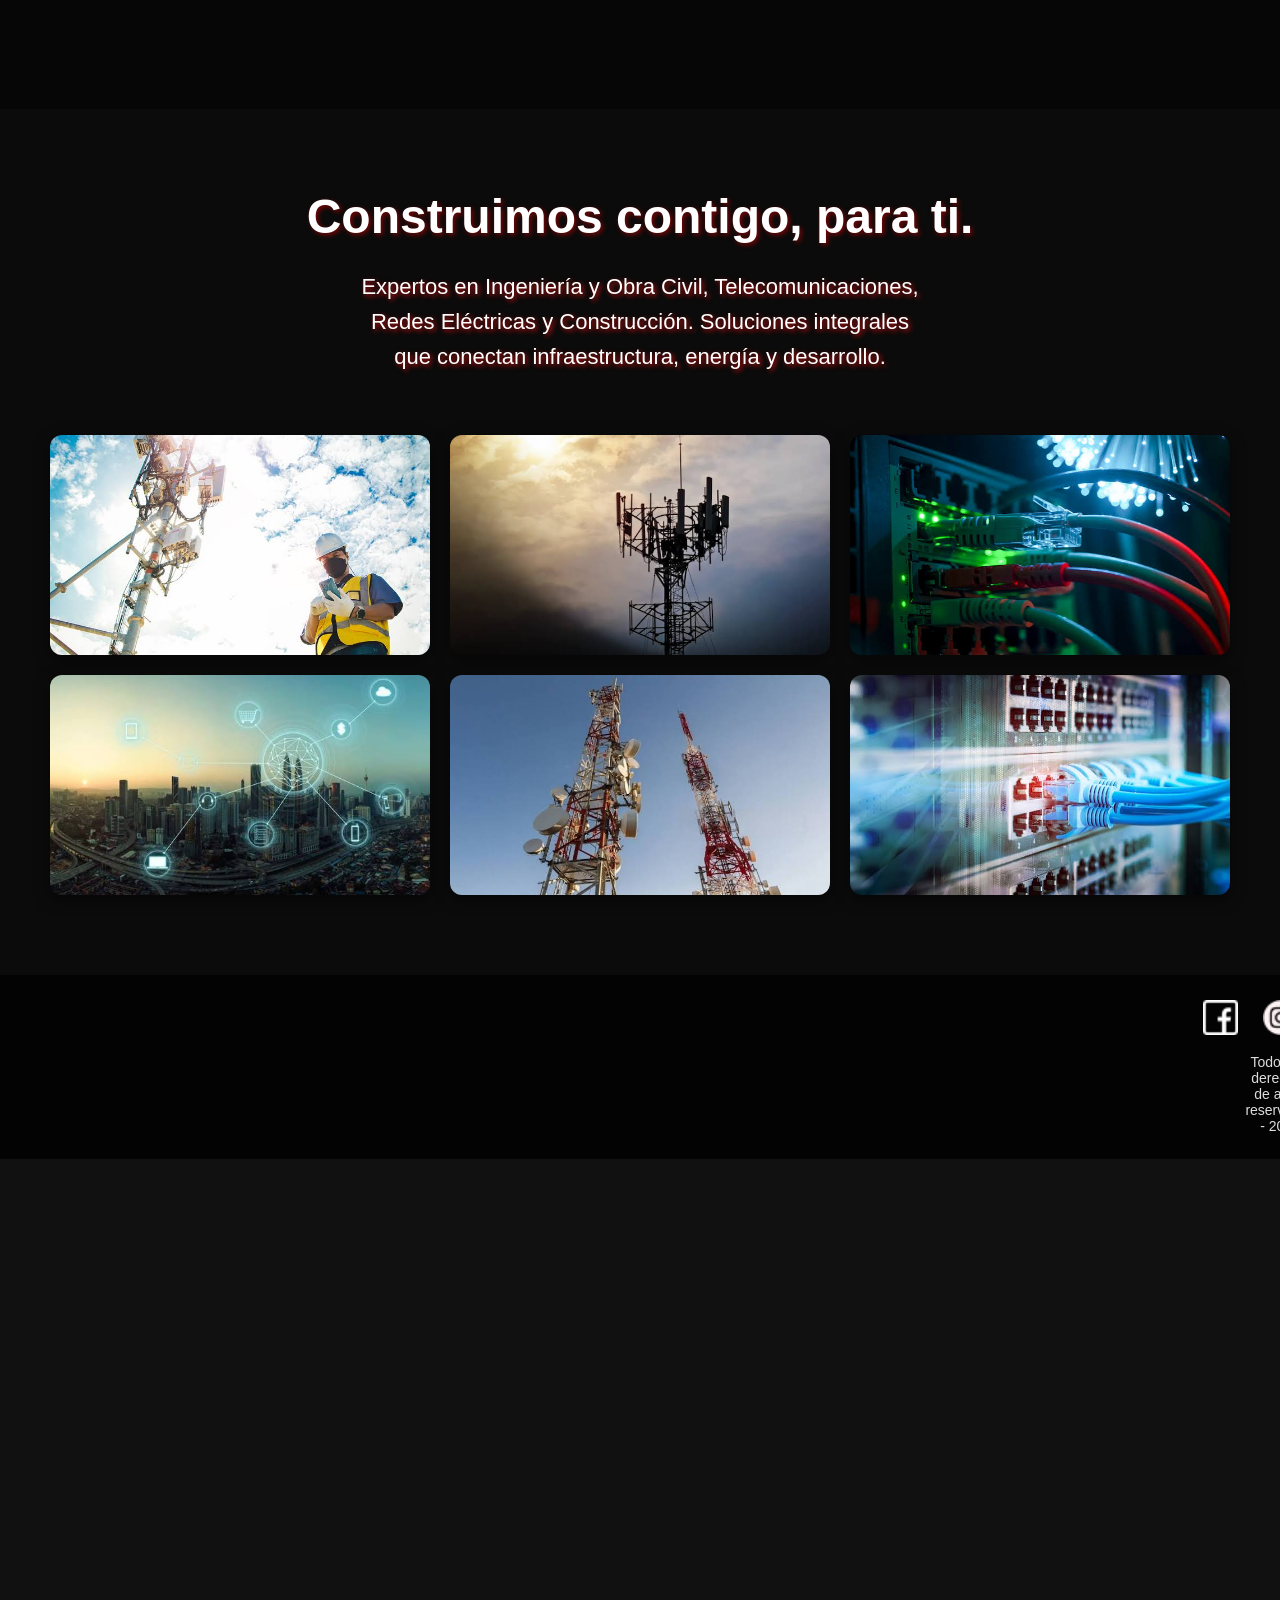
<file: index.html>
<!DOCTYPE html>
<html lang="es">

<head>
    <meta charset="UTF-8">
    <meta name="viewport" content="width=device-width, initial-scale=1.0">

    <title>Telecomunicaciones</title>

    <link rel="stylesheet" href="./css/general.css">
    <link rel="stylesheet" href="./css/styles.css">
</head>

<body style="
        background-image: url('https://img.magnific.com/fotos-premium/mast-telecomunicaciones-antenas-television-tecnologia-inalambrica_54109-365.jpg');
        background-position: center;
        background-repeat: no-repeat;
        background-size: cover;
        background-attachment: fixed;">

    <header>

        <span>
            <img class="logo"
                src="./imagenes/logo.png"
                alt="Logo de telecomunicaciones">
        </span>

        <nav class="menu">
            <ul class="menu_list">

                <li>
                    <a href="./index.html" class="menu_link">Inicio</a>
                </li>

                <li>
                    <a href="./html/servicios.html" class="menu_link">Servicios</a>
                </li>

                <li>
                    <a href="./html/contacto.html" class="menu_link">Contacto</a>
                </li>

            </ul>
        </nav>

    </header>


    <main>

        <div>
            <h1>Construimos contigo, para ti.</h1>

            <h2>
                Expertos en Ingeniería y Obra Civil, Telecomunicaciones,<br>
                Redes Eléctricas y Construcción. Soluciones integrales<br>
                que conectan infraestructura, energía y desarrollo.
            </h2>
        </div>


        <div class="imagen">

            <img src="./imagenes/images1.jpg" alt="Proyecto de telecomunicaciones 1">
            <img src="./imagenes/images2.jpg" alt="Proyecto de telecomunicaciones 2">
            <img src="./imagenes/images3.jpg" alt="Proyecto de telecomunicaciones 3">
            <img src="./imagenes/images4.jpg" alt="Proyecto de telecomunicaciones 4">
            <img src="./imagenes/images5.jpg" alt="Proyecto de telecomunicaciones 5">
            <img src="./imagenes/images6.jpg" alt="Proyecto de telecomunicaciones 6">

        </div>

    </main>


    <footer>

        <div class="redes1">

            <div>
                <a target="_blank" rel="" href="https://www.facebook.com/?locale=es_LA">
                    <img class="redes" src="./imagenes/facebook 2.png" alt="Facebook">
                </a>
            </div>


            <div>
                <a target="_blank" rel="" href="https://www.instagram.com/">
                    <img class="redes" src="imagenes/instagram  2.png" alt="Instagram">
                </a>
            </div>


            <div>
                <a target="_blank" rel="" href="https://x.com/iniciarsesion?lang=es">
                    <img class="redes" src="./imagenes/twitter 2.png" alt="X / Twitter">
                </a>
            </div>

        </div>


        <p class="derechos_autor">
            Todos los derechos de autor reservados - 2026
        </p>

    </footer>

</body>

</html>
</file>
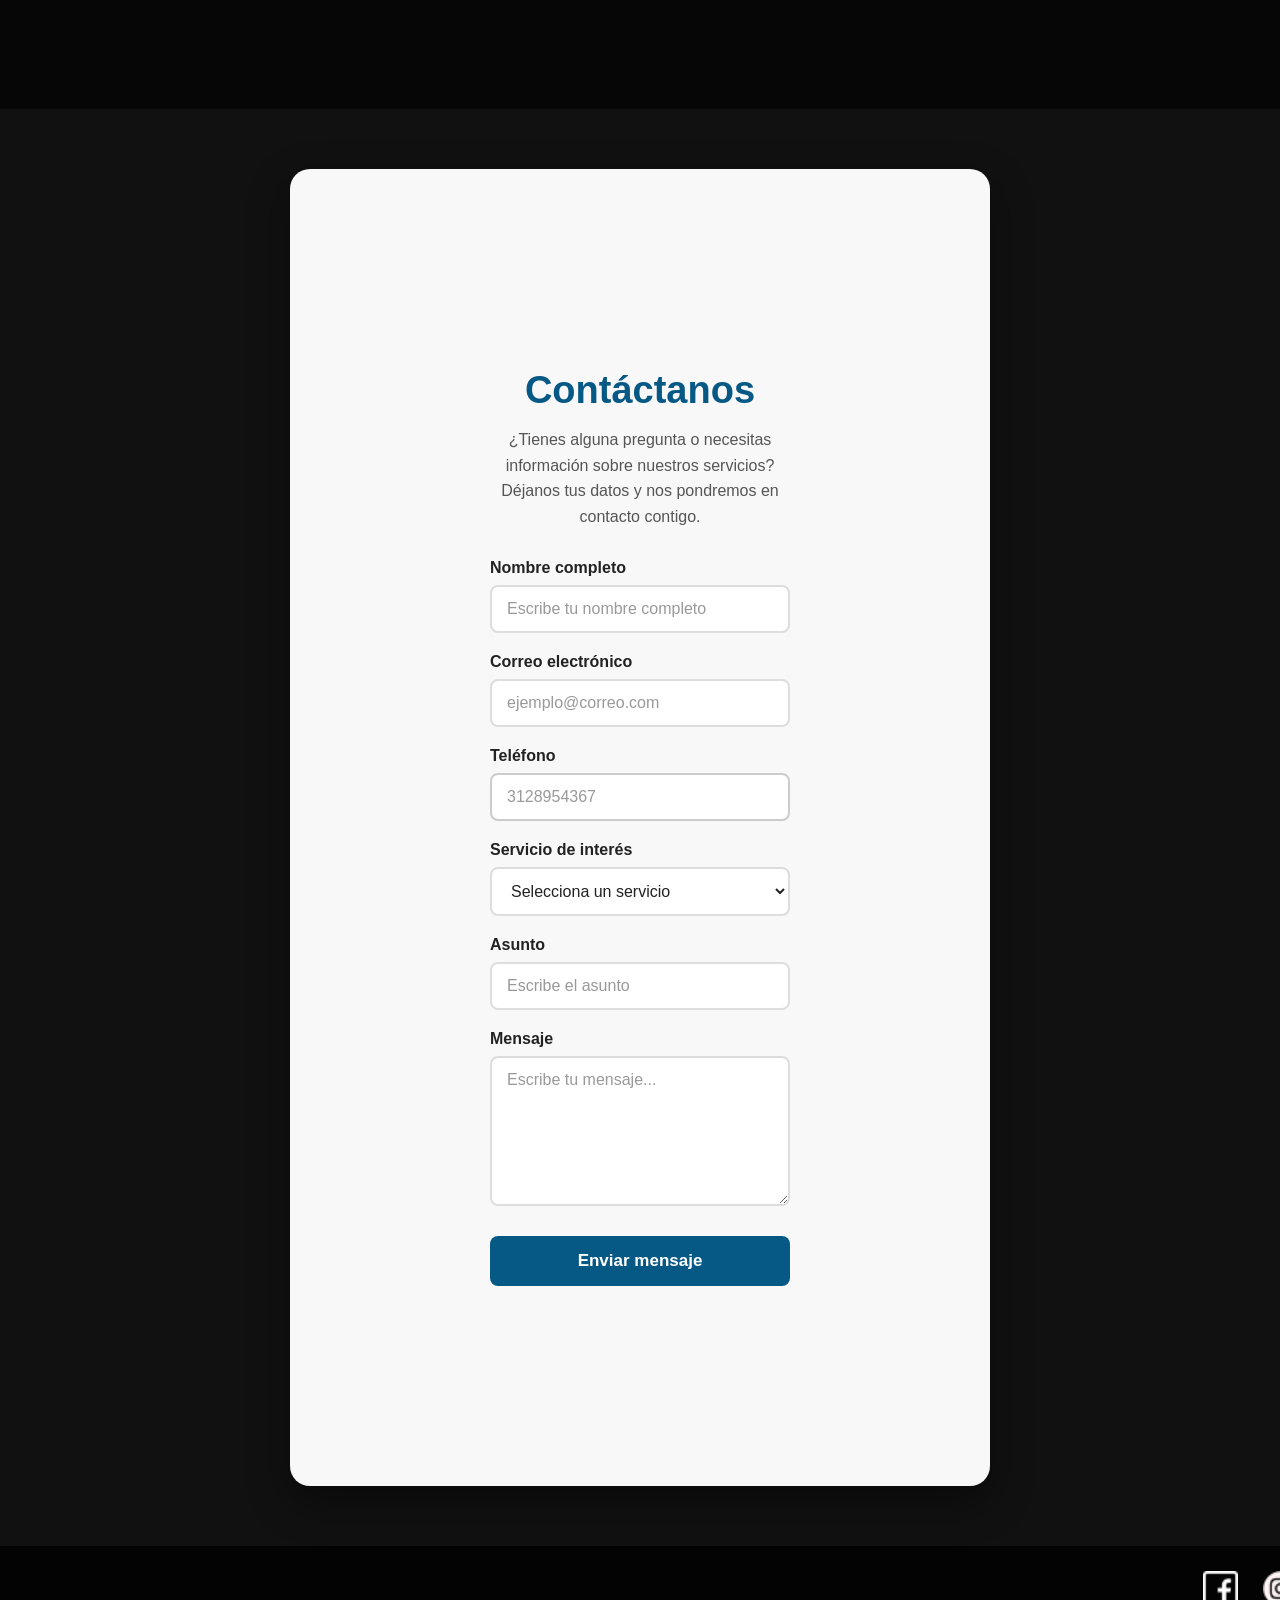
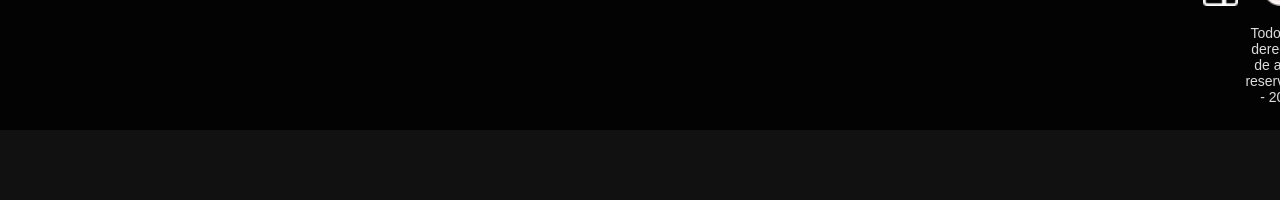
<file: html/contacto.html>
<!DOCTYPE html>
<html lang="en">

<head>
    <meta charset="UTF-8">
    <meta name="viewport" content="width=device-width, initial-scale=1.0">
    <title>Telecomunicaciones</title>
    <link rel="stylesheet" href="./../css/general.css">
    <link rel="stylesheet" href="./../css/contacto.css">
</head>

<body style="
        background-image: url('https://img.magnific.com/fotos-premium/mast-telecomunicaciones-antenas-television-tecnologia-inalambrica_54109-365.jpg');
        background-position: center;
        background-repeat: no-repeat;
        background-size: cover;
        background-attachment: fixed;">

    <header>

        <span><img class="logo"
                src="./../imagenes/logo.png"
                alt=""></span>
        <nav class="menu"></nav>
        <ul class="menu_list">

            <li>
                <a href="./../index.html" class="menu_link">Inicio</a>
            </li>

            <li>
                <a href="./servicios.html" class="menu_link">Servicios</a>
            </li>
            <li>
                <a href="./contacto.html" class="menu_link">Contacto</a>
            </li>
        </ul>
        </nav>
    </header>


    <main>

        <section class="contacto">

            <h1>Contáctanos</h1>

            <p class="descripcion">
                ¿Tienes alguna pregunta o necesitas información sobre
                nuestros servicios? Déjanos tus datos y nos pondremos
                en contacto contigo.
            </p>


            <form class="formulario_contacto" action="#" method="post">

                <div class="campo">

                    <label for="nombre">Nombre completo</label>
                    <input type="text" id="nombre" name="nombre" placeholder="Escribe tu nombre completo" required>

                </div>

                <div class="campo">

                    <label for="correo"> Correo electrónico</label>
                    <input type="email" id="correo" name="correo" placeholder="ejemplo@correo.com" required>

                </div>


                <div class="campo">

                    <label for="telefono">Teléfono</label>
                    <input type="tel" id="telefono" name="telefono" placeholder="3128954367"></div>

                
                <div class="campo">

                    <label for="servicio">Servicio de interés</label>
                    <select id="servicio" name="servicio" required>

                        <option value="">Selecciona un servicio</option>
                        <option value="obra-civil">Obra Civil</option>
                        <option value="telecomunicaciones">Telecomunicaciones</option>
                        <option value="electricidad">Electricidad</option>
                        <option value="otro">Otro</option>

                    </select>

                </div>


                <div class="campo">

                    <label for="asunto">Asunto</label>
                    <input type="text" id="asunto" name="asunto" placeholder="Escribe el asunto" required>

                </div>
 
                <div class="campo">
                    <label for="mensaje">Mensaje</label>
                    <textarea id="mensaje" name="mensaje" rows="6" placeholder="Escribe tu mensaje..." required></textarea>

                </div>
               
                <button type="submit">Enviar mensaje</button>

            </form>

        </section>

    </main>
    <footer>

        <div class="redes1">

            <div>
                <a target="_blank" rel="" href="https://www.facebook.com/?locale=es_LA">
                    <img class="redes" src="./../imagenes/facebook 2.png" alt="Facebook">
                </a>
            </div>


            <div>
                <a target="_blank" rel="" href="https://www.instagram.com/">
                    <img class="redes" src="./../imagenes/instagram  2.png" alt="Instagram">
                </a>
            </div>


            <div>
                <a target="_blank" rel="noopener noreferrer" href="https://x.com/iniciarsesion?lang=es">
                    <img class="redes" src="./../imagenes/twitter 2.png" alt="X / Twitter">
                </a>
            </div>

        </div>


        <p class="derechos_autor">
            Todos los derechos de autor reservados - 2026
        </p>

    </footer>


</body>

</html>
</file>
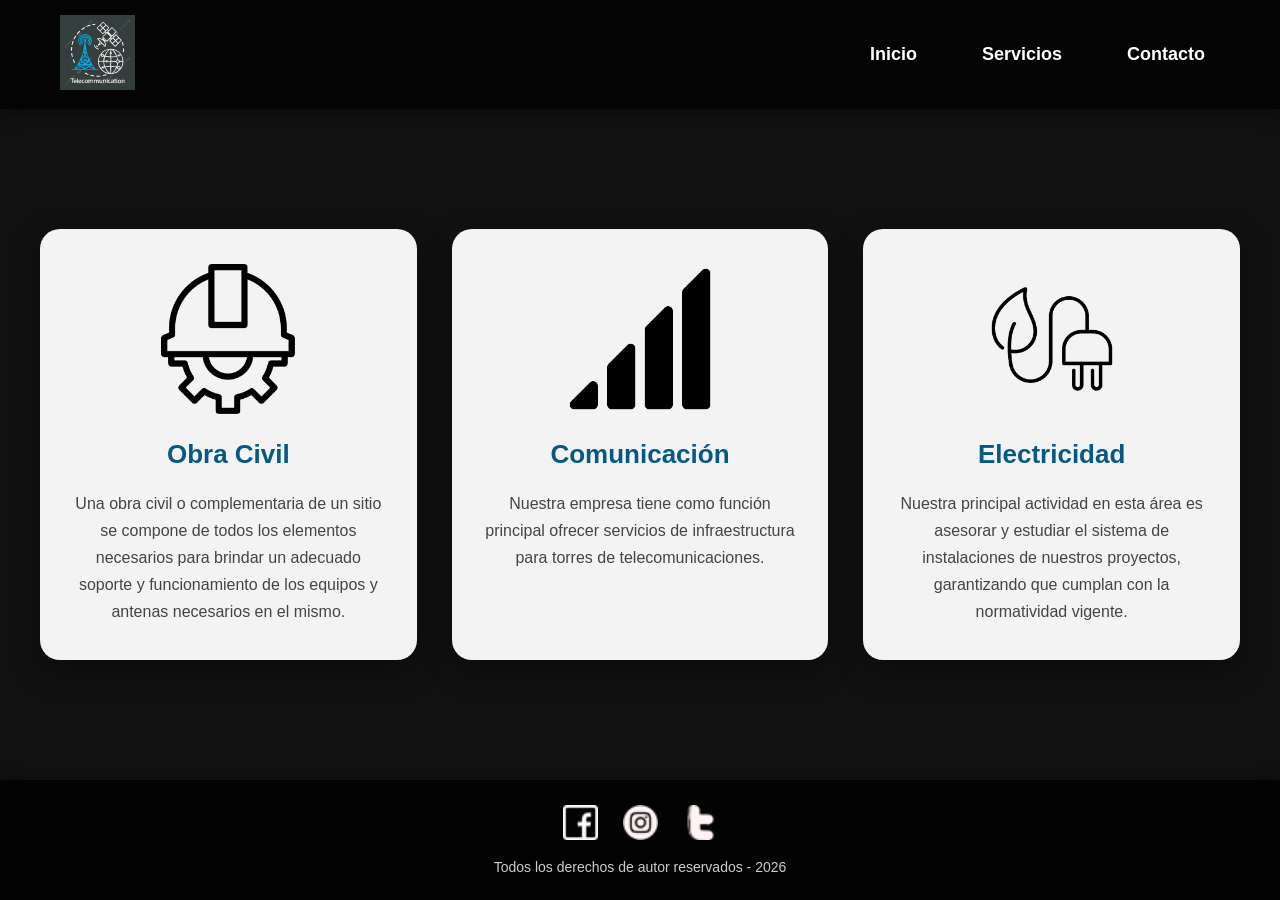
<file: html/servicios.html>
<!DOCTYPE html>
<html lang="es">

<head>
    <meta charset="UTF-8">
    <meta name="viewport" content="width=device-width, initial-scale=1.0">

    <title>Telecomunicaciones - Servicios</title>

    <link rel="stylesheet" href="../css/general.css">
    <link rel="stylesheet" href="../css/servicios.css">
</head>

<body style="
        background-image: url('https://img.magnific.com/fotos-premium/mast-telecomunicaciones-antenas-television-tecnologia-inalambrica_54109-365.jpg');
        background-position: center;
        background-repeat: no-repeat;
        background-size: cover;
        background-attachment: fixed;">

       <header>

        <a href="../index.html">
            <img
                class="logo"
                src="./../imagenes/logo.png"
                alt="Logo de Telecomunicaciones"
            >
        </a>

        <nav class="menu">

            <ul class="menu_list">

                <li>
                    <a href="../index.html" class="menu_link">Inicio</a>
                </li>

                <li>
                    <a href="./servicios.html" class="menu_link">Servicios</a>
                </li>

                <li>
                     <a href="./contacto.html" class="menu_link">Contacto</a>
                </li>

            </ul>

        </nav>

    </header>


    <main>

        <section class="contenedor">


            <article class="card">

                <img class="img1"src="../imagenes/ingeniero.png"alt="Ingeniero trabajando en obra civil">

                <h2>Obra Civil</h2>

                <p> Una obra civil o complementaria de un sitio se compone
                    de todos los elementos necesarios para brindar un
                    adecuado soporte y funcionamiento de los equipos y
                    antenas necesarios en el mismo.</p>

            </article>
        
            <article class="card">

                <img class="img1"src="../imagenes/senal.png"alt="Señal de telecomunicaciones">

                <h2>Comunicación</h2>

                <p>Nuestra empresa tiene como función principal ofrecer
                    servicios de infraestructura para torres de
                    telecomunicaciones.</p>

            </article>
           
            <article class="card">

                <img
                    class="img1"
                    src="../imagenes/energia-electrica.png"
                    alt="Símbolo de energía eléctrica"
                >

                <h2>Electricidad</h2>

                <p>Nuestra principal actividad en esta área es asesorar
                    y estudiar el sistema de instalaciones de nuestros
                    proyectos, garantizando que cumplan con la
                    normatividad vigente.</p>

            </article>

        </section>

    </main>


    <footer>

        <div class="redes1">

            <div>
                <a target="_blank"rel=""href="https://www.facebook.com/?locale=es_LA">
                    <img class="redes"src="./../imagenes/facebook 2.png"alt="Facebook">
                </a>
            </div>


            <div>
                <a target="_blank"rel=""href="https://www.instagram.com/">
                    <img class="redes"src="./../imagenes/instagram  2.png"a lt="Instagram">
                </a>
            </div>


            <div>
                <a target="_blank"rel="noopener noreferrer"href="https://x.com/iniciarsesion?lang=es">
                    <img class="redes"src="./../imagenes/twitter 2.png" alt="X / Twitter">
                </a>
            </div>

        </div>


        <p class="derechos_autor">
            Todos los derechos de autor reservados - 2026
        </p>

    </footer>
</body>

</html>
</file>
<file: css/general.css>
* {
    margin: 0;
    padding: 0;
    box-sizing: border-box;
}

body {
    min-height: 200vh;
    font-family: Arial, Helvetica, sans-serif;
    color: white;
    background-color: #111;
}

header {
    width: 100%;
    min-height: 100%;
    padding: 15px 100%;
    display: flex;
    align-items: center;
    justify-content: space-between;
    background-color: rgba(0, 0, 0, 0.65);
}


.logo {
    width: 75px;
    height: 75px;
    object-fit: contain;
    transition: transform 0.3s ease;
}

.logo:hover {
    transform: scale(1.08);
}


.menu {
    display: flex;
    align-items: center;
}

.menu_list {
    display: flex;
    align-items: center;
    gap: 35px;
    list-style: none;
}

.menu_list li {
    list-style: none;
}

.menu_link {
    color: white;
    text-decoration: none;
    font-size: 18px;
    font-weight: bold;
    padding: 10px 15px;
    transition: 0.3s ease;
}

.menu_link:hover {
    color: #00bfff;
}


footer {
    width: 100%;
    padding: 25px 100%;
    display: flex;
    flex-direction: column;
    align-items: center;
    gap: 15px;

    background-color: rgba(0, 0, 0, 0.8);
}

.redes1 {
    display: flex;
    align-items: center;
    justify-content: center;

    gap: 25px;
}

.redes1 > div {
    display: flex;
    align-items: center;
    justify-content: center;
}

.redes {
    width: 35px;
    height: 35px;

    object-fit: contain;

    transition: 0.3s ease;
}

.redes:hover {
    transform: scale(1.2);
}




.derechos_autor {
    color: #ddd;

    font-size: 14px;

    text-align: center;
}
</file>
<file: css/styles.css>
main {
    min-height: calc(100vh - 180px);
    padding: 80px 50px;
    display: flex;
    flex-direction: column;
    align-items: center;
    gap: 60px;

    background-color: rgba(0, 0, 0, 0.35);
}
h1 {
    margin-bottom: 25px;

    text-align: center;

    font-size: 48px;
    font-weight: bold;

    text-shadow: 2px 2px 5px rgb(121, 7, 7);
}

h2 {
    text-align: center;

    font-size: 22px;
    line-height: 1.6;
    font-weight: normal;

    text-shadow: 2px 2px 5px rgb(204, 18, 18);
}

.imagen {
    width: 100%;
    max-width: 1200px;

    display: grid;
    grid-template-columns: repeat(3, 1fr);
    gap: 20px;
}

.imagen img {
    width: 100%;
    height: 220px;

    object-fit: cover;

    border-radius: 12px;

    box-shadow: 0 5px 15px rgba(0, 0, 0, 0.5);

    transition: transform 0.3s ease,
                box-shadow 0.3s ease;
}

.imagen img:hover {
    transform: scale(1.05);

    box-shadow: 0 10px 25px rgba(0, 0, 0, 0.7);
}
</file>
<file: css/contacto.css>
main {
    min-height: calc(100vh - 180px);
    padding: 60px 200px;
    display: flex;
    justify-content: center;
    align-items: center;
}

.contacto {
    width: 100%;
    max-width: 700px;
    padding: 200px;
    background-color: rgba(255, 255, 255, 0.97);
    border-radius: 20px;
    box-shadow: 0 15px 40px rgba(0, 0, 0, 0.45);
}
.contacto h1 {
    margin-bottom: 15px;
    color: #075985;
    font-size: 38px;
    text-align: center;
}
.descripcion {
    margin-bottom: 30px;
    color: #555555;
    font-size: 16px;
    line-height: 1.6;
    text-align: center;
}
.formulario_contacto {
    width: 100%;
    display: flex;
    flex-direction: column;
    gap: 20px;
}

.campo {
    display: flex;
    flex-direction: column;
    gap: 8px;
}

.campo label {
    color: #222222;
    font-size: 16px;
    font-weight: bold;
}


.campo input,
.campo select,
.campo textarea {
    width: 100%;
    padding: 13px 15px;
    border: 2px solid #dddddd;
    border-radius: 8px;
    background-color: #ffffff;
    color: #222222;
    font-family: Arial, Helvetica, sans-serif;
    font-size: 16px;
    outline: none;
    transition:
        border-color 0.3s ease,
        box-shadow 0.3s ease;
}
.campo input::placeholder,
.campo textarea::placeholder {
    color: #999999;
}

.campo input:focus,
.campo select:focus,
.campo textarea:focus {
    border-color: #0099cc;
    box-shadow: 0 0 0 3px rgba(0, 153, 204, 0.15);
}

.campo select {cursor: pointer;
}

.campo textarea {
    min-height: 150px;
    resize: vertical;
}

.formulario_contacto button {
    width: 100%;
    padding: 15px;
    margin-top: 10px;
    border: none;
    border-radius: 8px;
    background-color: #075985;
    color: #ffffff;
    font-size: 17px;
    font-weight: bold;
    cursor: pointer;
    transition: background-color 0.3s ease,
                transform 0.3s ease,
                box-shadow 0.3s ease;
}

.formulario_contacto button:hover {
    background-color: #0099cc;
    transform: translateY(-2px);
    box-shadow:0 5px 15px rgba(0, 0, 0, 0.3);
}

.formulario_contacto button:active {
    transform: translateY(0);
}
.campo input:valid,
.campo select:valid,
.campo textarea:valid {
    border-color: #cccccc;
}
</file>
<file: css/servicios.css>
body {
    min-height: 100vh;
    font-family: Arial, Helvetica, sans-serif;   
    display: flex;
    flex-direction: column;
}

header {
    width: 100%;
    /* min-height: 90px; */
    padding: 15px 60px;
    display: flex;
    align-items: center;
    justify-content: space-between;
    background-color: rgba(0, 0, 0, 0.75);
    box-shadow: 0 3px 15px rgba(0, 0, 0, 0.5);
    position: relative;
    z-index: 10;
}

.menu {
    display: flex;
    align-items: center;
}

.menu_list {
    display: flex;
    align-items: center;
    gap: 35px;
    list-style: none;
}

.menu_list li {
    list-style: none;
}

.menu_link {
    display: block;
    padding: 10px 15px;
    color: #ffffff;
    text-decoration: none;
    font-size: 18px;
    /* /* font-weight: bold;
    border-radius: 8px;
    transition:
        color 0.3s ease,
        background-color 0.3s ease,
        transform 0.3s ease; */
} */

.menu_link:hover {
    color: #ffffff;

    background-color: #0099cc;

    transform: translateY(-2px);
}


main {
    flex: 1;

    width: 100%;

    padding: 80px 40px;

    display: flex;
    justify-content: center;
    align-items: center;
}


.contenedor {
    width: 100%;
    max-width: 1200px;

    display: grid;

    grid-template-columns: repeat(3, 1fr);

    gap: 35px;
}


.card {
    min-height: 430px;

    padding: 35px 25px;

    display: flex;
    flex-direction: column;
    align-items: center;
    justify-content: flex-start;

    text-align: center;

    background-color: rgba(255, 255, 255, 0.95);

    color: #1a1a1a;

    border-radius: 20px;

    box-shadow:
        0 10px 30px rgba(0, 0, 0, 0.35);

    transition:
        transform 0.3s ease,
        box-shadow 0.3s ease;
}


.card:hover {
    transform: translateY(-10px);

    box-shadow:
        0 20px 40px rgba(0, 0, 0, 0.5);
}


.img1 {
    width: 150px;
    height: 150px;

    object-fit: contain;

    margin-bottom: 25px;

    transition: transform 0.3s ease;
}

.card:hover .img1 {
    transform: scale(1.08);
}


.card h2 {
    margin-bottom: 20px;

    color: #075985;

    font-size: 26px;

    font-weight: bold;
}


.card p {
    max-width: 320px;

    color: #444444;

    font-size: 16px;

    line-height: 1.7;

    text-align: center;
}



footer {
    width: 100%;

    padding: 25px 40px;

    display: flex;
    flex-direction: column;

    align-items: center;

    gap: 15px;

    background-color: rgba(0, 0, 0, 0.85);

    box-shadow:
        0 -3px 15px rgba(0, 0, 0, 0.3);
}


.redes1 {
    display: flex;

    align-items: center;
    justify-content: center;

    gap: 25px;
}

.redes {
    width: 35px;
    height: 35px;

    object-fit: contain;

    transition:
        transform 0.3s ease,
        opacity 0.3s ease;
}

.redes:hover {
    transform: scale(1.2);

    opacity: 0.75;
}


.derechos_autor {
    color: #cccccc;

    font-size: 14px;

    text-align: center;
}
</file>
